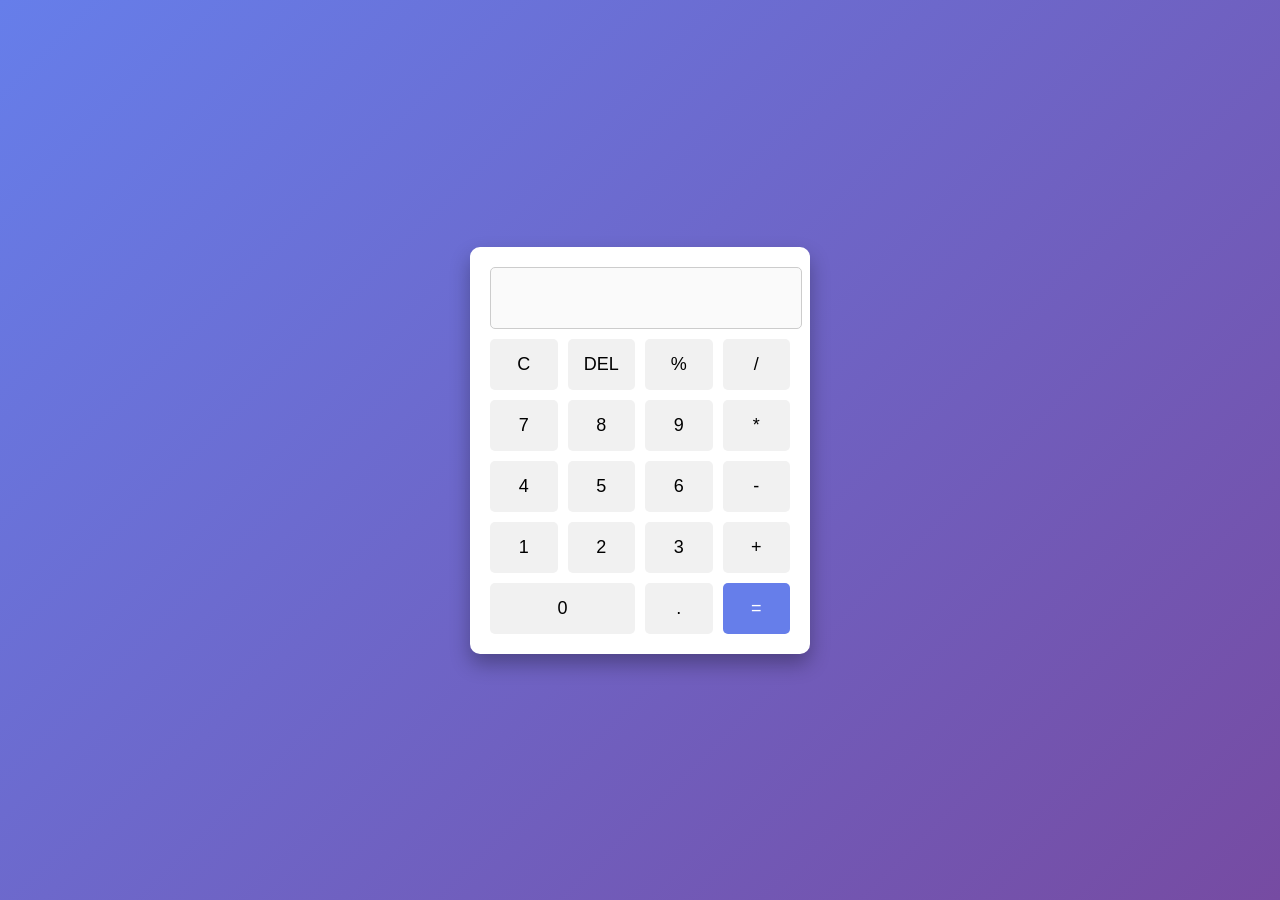
<file: calculater/index.html>
<!DOCTYPE html>
<html lang="en">
<head>
<meta charset="UTF-8">
<meta name="viewport" content="width=device-width, initial-scale=1.0">
<title>Calculator</title>
<link rel="stylesheet" href="style.css">
</head>

<body>

<div class="calculator">

<input type="text" id="display" disabled>

<div class="buttons">

<button onclick="clearDisplay()">C</button>
<button onclick="deleteLast()">DEL</button>
<button onclick="append('%')">%</button>
<button onclick="append('/')">/</button>

<button onclick="append('7')">7</button>
<button onclick="append('8')">8</button>
<button onclick="append('9')">9</button>
<button onclick="append('*')">*</button>

<button onclick="append('4')">4</button>
<button onclick="append('5')">5</button>
<button onclick="append('6')">6</button>
<button onclick="append('-')">-</button>

<button onclick="append('1')">1</button>
<button onclick="append('2')">2</button>
<button onclick="append('3')">3</button>
<button onclick="append('+')">+</button>

<button onclick="append('0')" class="zero">0</button>
<button onclick="append('.')">.</button>
<button onclick="calculate()" class="equal">=</button>

</div>

</div>

<script src="index.js"></script>

</body>
</html>
</file>
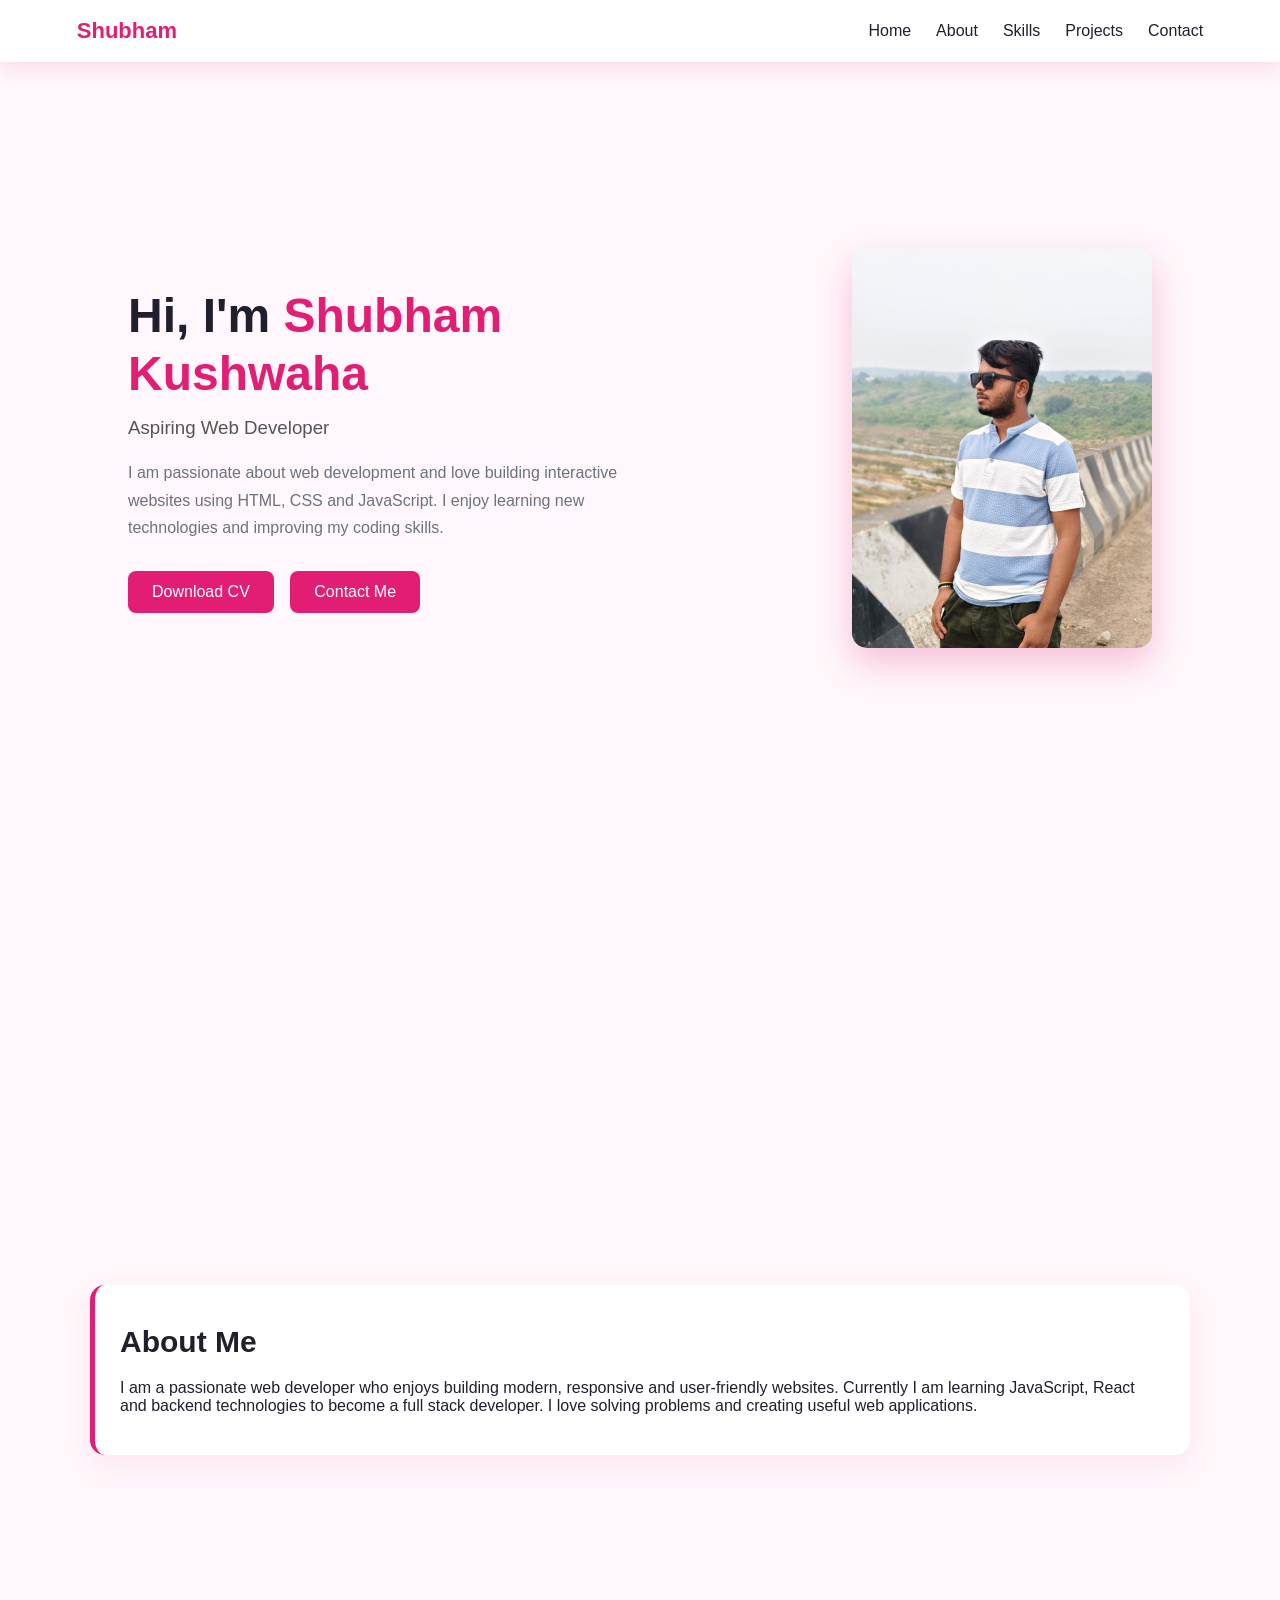
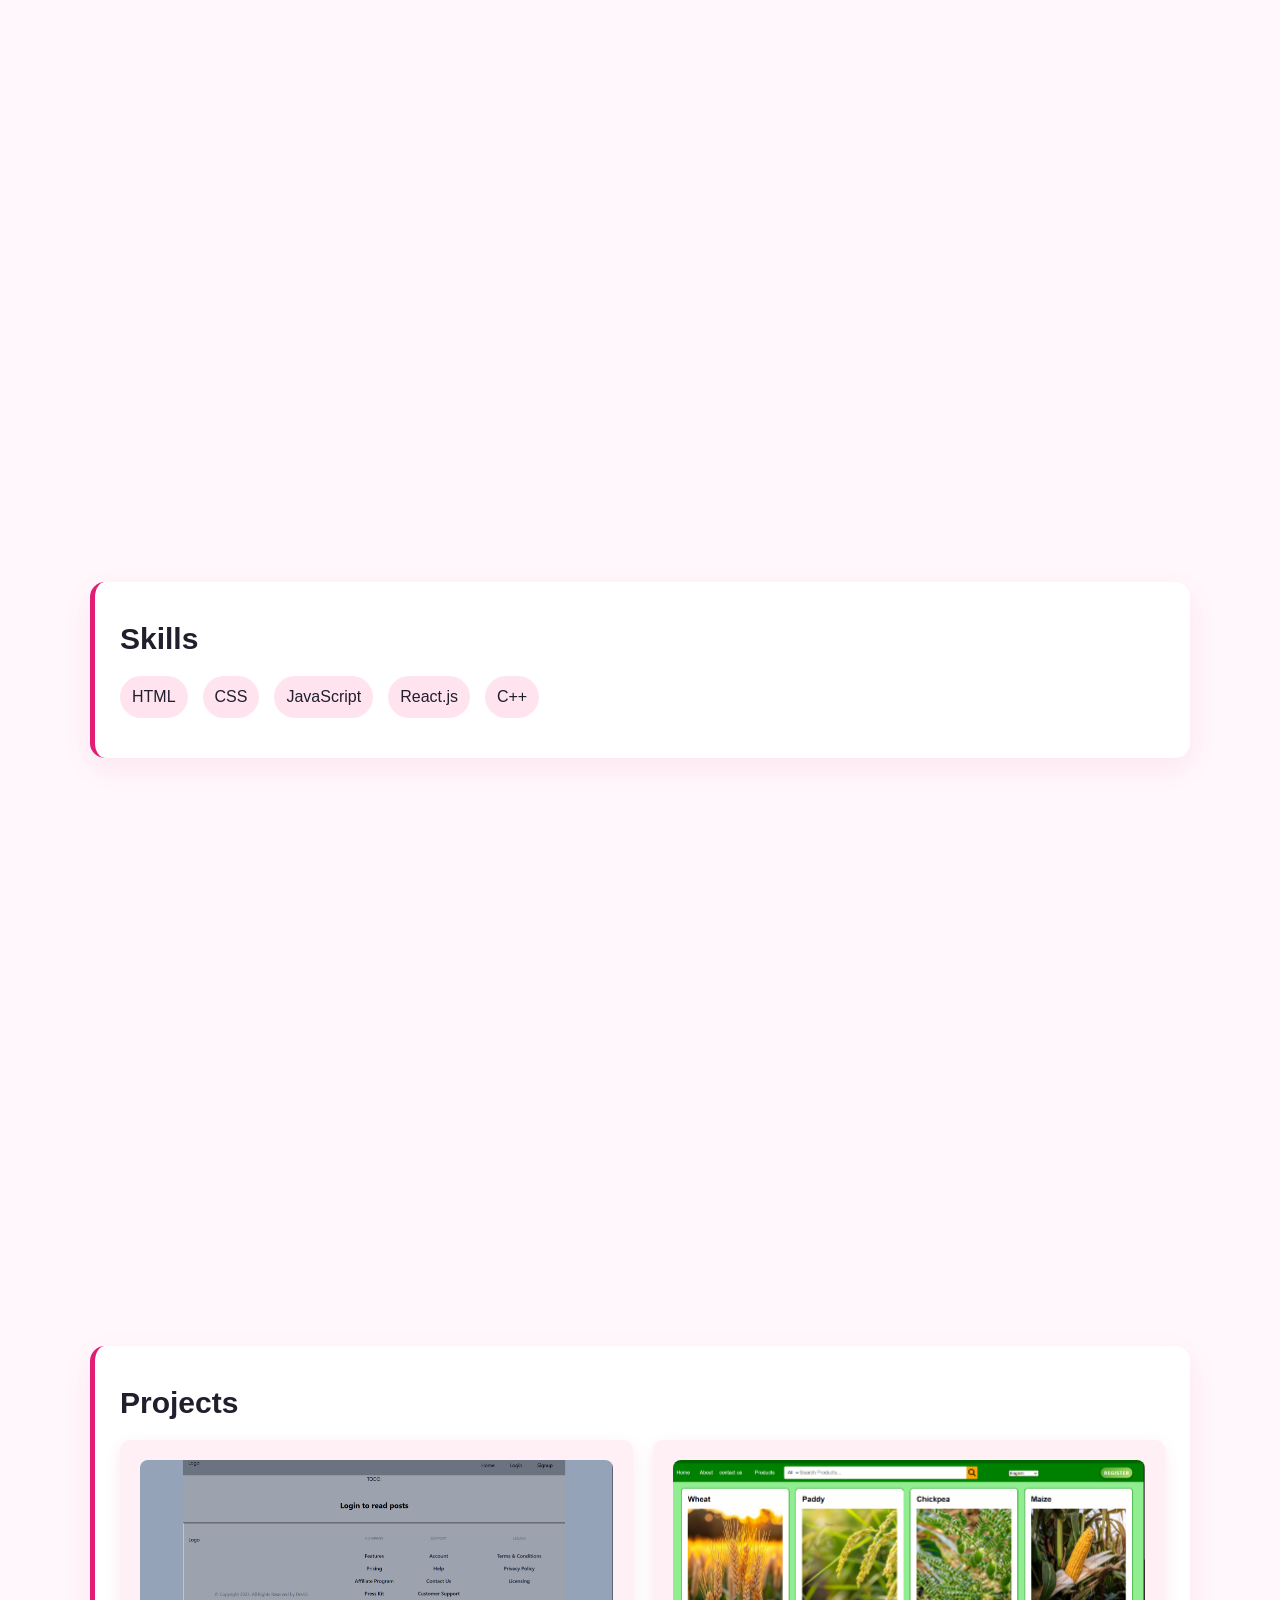
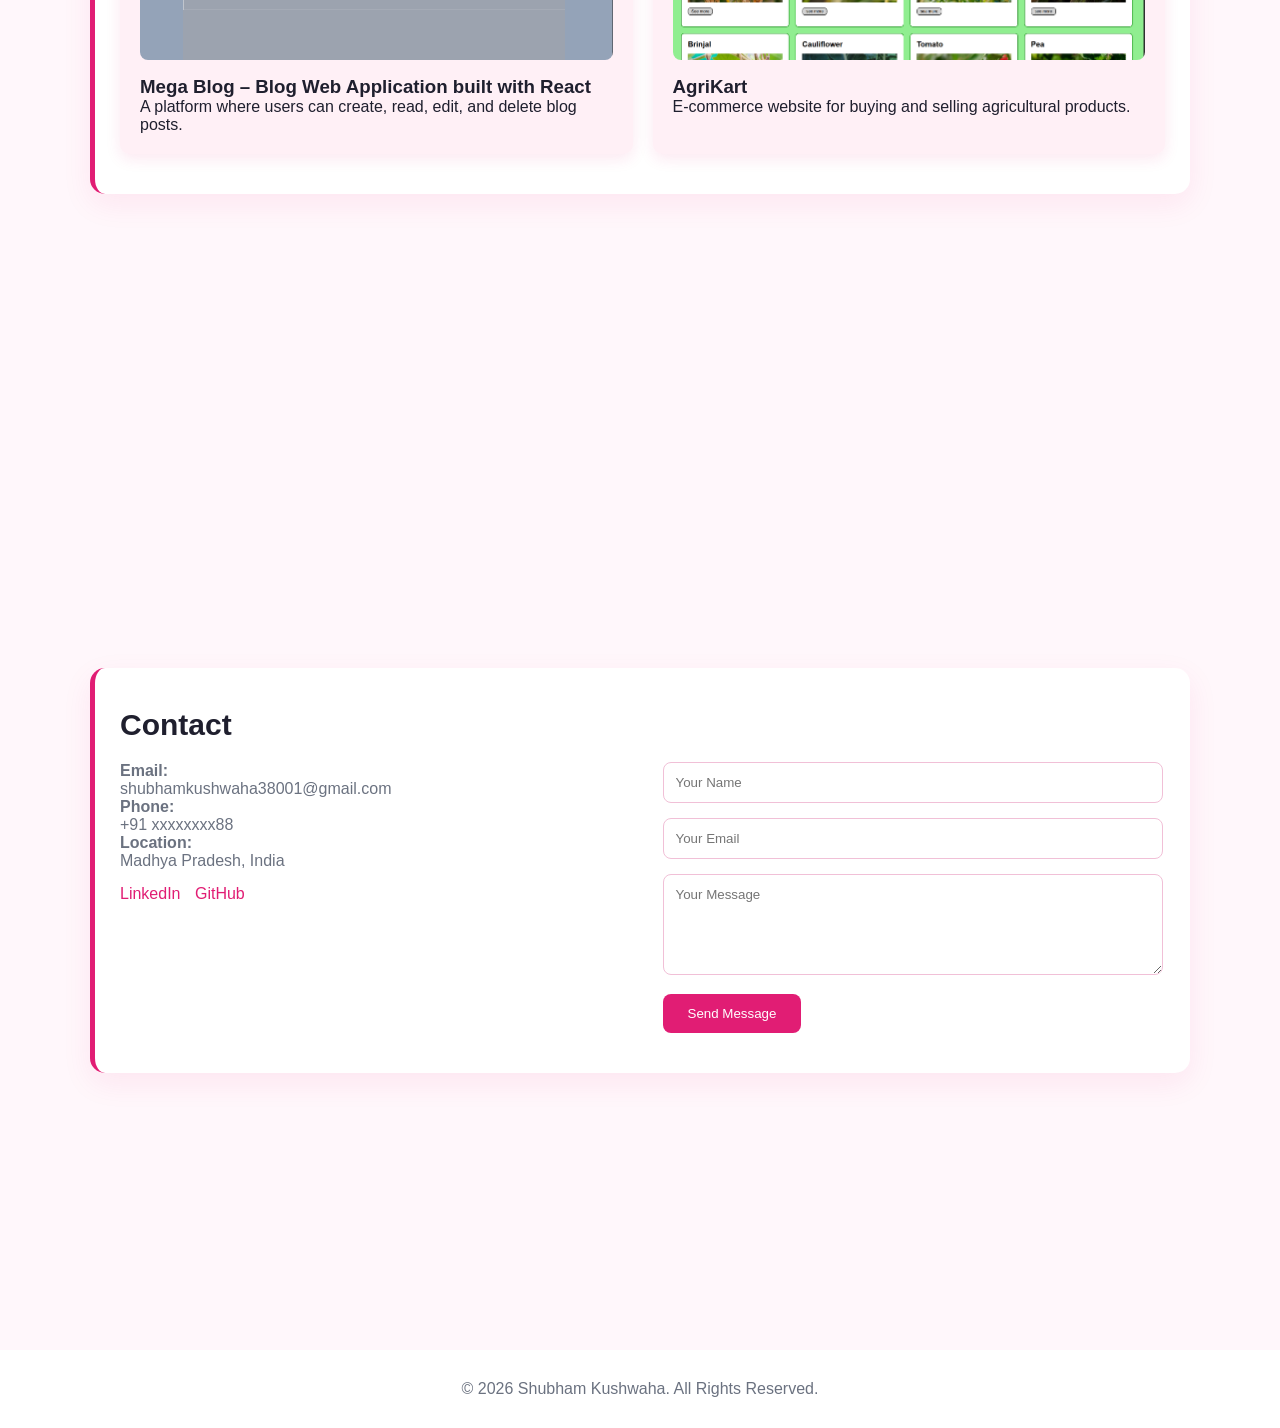
<file: portfolio/index.html>
<!DOCTYPE html>
<html lang="en">
<head>
<meta charset="UTF-8">
<meta name="viewport" content="width=device-width, initial-scale=1.0">
<title>Shubham Kushwaha | Web Developer</title>
<link rel="stylesheet" href="style.css">
</head>

<body>

<!-- Navbar -->
<nav>
  <div class="logo">Shubham</div>
  <div class="toggle" id="toggle">☰</div>

  <div class="menu" id="menu">
    <a href="#home">Home</a>
    <a href="#about">About</a>
    <a href="#skills">Skills</a>
    <a href="#projects">Projects</a>
    <a href="#contact">Contact</a>
  </div>
</nav>


<!-- Hero Section -->
<section id="home" class="hero">

<div class="hero-text">
<h1>Hi, I'm <span>Shubham Kushwaha</span></h1>

<h3>Aspiring Web Developer</h3>

<p>
I am passionate about web development and love building
interactive websites using HTML, CSS and JavaScript.
I enjoy learning new technologies and improving my coding skills.
</p>

<a href="/image/resume.pdf" class="btn primary" download>Download CV</a>
<a href="#contact" class="btn secondary">Contact Me</a>

</div>

<div class="img">
<img src="image/sk.jpeg" alt="Profile">
</div>

</section>


<!-- About -->
<section id="about">

<div class="card">

<h2>About Me</h2>

<p>
I am a passionate web developer who enjoys building modern,
responsive and user-friendly websites.

Currently I am learning JavaScript, React and backend technologies
to become a full stack developer.

I love solving problems and creating useful web applications.
</p>

</div>

</section>


<!-- Skills -->
<section id="skills">

<div class="card">

<h2>Skills</h2>

<div class="skills-grid">

<div class="skill">HTML</div>
<div class="skill">CSS</div>
<div class="skill">JavaScript</div>
<div class="skill">React.js</div>
<div class="skill">C++</div>

</div>

</div>

</section>


<!-- Projects -->
<section id="projects">

<div class="card">

<h2>Projects</h2>

<div class="projects-grid">

<div class="project">
<img src="image/mega.png">
<h3>Mega Blog – Blog Web Application built with React</h3>
<p>A platform where users can create, read, edit, and delete blog posts.</p>
</div>

<div class="project">
<img src="image/agri.png">
<h3>AgriKart</h3>
<p>E-commerce website for buying and selling agricultural products.</p>
</div>

</div>

</div>

</section>


<!-- Contact -->
<section id="contact">

<div class="card">

<h2>Contact</h2>

<div class="contact-container">

<div class="contact-details">

<p><strong>Email:</strong><br>shubhamkushwaha38001@gmail.com</p>

<p><strong>Phone:</strong><br> +91 xxxxxxxx88</p>

<p><strong>Location:</strong><br> Madhya Pradesh, India</p>

<p style="margin-top:15px;">
<a href="https://www.linkedin.com/in/shubham-kushwaha-72a888295?">LinkedIn</a>
<a href="https://github.com/shubham5574">GitHub</a>
</p>

</div>


<div class="contact-form">

<form>

<input type="text" placeholder="Your Name" required>

<input type="email" placeholder="Your Email" required>

<textarea rows="5" placeholder="Your Message" required></textarea>

<button type="submit">Send Message</button>

</form>

</div>

</div>

</div>

</section>


<footer>
© <span id="year"></span> Shubham Kushwaha. All Rights Reserved.
</footer>

<script src="script.js"></script>

</body>

</html>
</file>
<file: calculater/style.css>
body{
font-family: Arial, sans-serif;
background: linear-gradient(135deg,#667eea,#764ba2);
height:100vh;
display:flex;
justify-content:center;
align-items:center;
margin:0;
}

.calculator{
background:white;
padding:20px;
border-radius:10px;
box-shadow:0 10px 20px rgba(0,0,0,0.3);
width:300px;
}

#display{
width:100%;
height:50px;
font-size:20px;
text-align:right;
margin-bottom:10px;
padding:5px;
border:1px solid #ccc;
border-radius:5px;
}

.buttons{
display:grid;
grid-template-columns:repeat(4,1fr);
gap:10px;
}

button{
padding:15px;
font-size:18px;
border:none;
border-radius:5px;
cursor:pointer;
background:#f1f1f1;
}

button:hover{
background:#ddd;
}

.equal{
background:#667eea;
color:white;
}

.zero{
grid-column:span 2;
}
</file>
<file: portfolio/style.css>
:root{
  --bg:#fff7fb;
  --card:#ffffff;
  --primary:#e11d74;
  --text:#1f1f2e;
  --muted:#6b7280;
}

*{
  margin:0;
  padding:0;
  box-sizing:border-box;
  font-family:'Segoe UI',sans-serif;
}

html{
  scroll-behavior:smooth;
}

body{
  background:var(--bg);
  color:var(--text);
}

/* Navbar */

nav{
  position:fixed;
  top:0;
  left:0;
  width:100%;
  background:#ffffff;
  padding:18px 6%;
  display:flex;
  justify-content:space-between;
  align-items:center;
  box-shadow:0 5px 20px rgba(225,29,116,0.15);
  z-index:1000;
}

.logo{
  font-size:22px;
  font-weight:bold;
  color:var(--primary);
}

.menu{
  display:flex;
  gap:25px;
}

.menu a{
  text-decoration:none;
  color:#1f1f2e;
  font-weight:500;
}

.menu a:hover{
  color:var(--primary);
}

.toggle{
  display:none;
  font-size:26px;
  cursor:pointer;
}

/* Sections */

section{
  padding:120px 6% 80px;
}

@media(min-width:1024px){
section{
min-height:100vh;
display:flex;
align-items:center;
}
}

/* Hero */

.hero{
display:flex;
justify-content:space-between;
align-items:center;
flex-wrap:nowrap;
gap:60px;
padding:80px 10%;
}

.hero-text{
max-width:550px;
}

.hero h1{
font-size:48px;
font-weight:700;
line-height:1.2;
margin-bottom:15px;
}

.hero span{
color:var(--primary);
}

.hero h3{
font-weight:500;
color:#555;
margin-bottom:15px;
}

.hero p{
margin:20px 0 30px 0;
color:var(--muted);
line-height:1.7;
font-size:16px;
}

.btn{
display:inline-block;
padding:12px 24px;
background:var(--primary);
color:white;
border-radius:8px;
text-decoration:none;
margin-right:12px;
font-weight:500;
transition:all 0.3s ease;
}

.btn:hover{
transform:translateY(-3px);
box-shadow:0 10px 25px rgba(225,29,116,0.35);
}

.hero img{
width:100%;
max-width:300px;
border-radius:15px;
box-shadow:0 15px 35px rgba(225,29,116,0.25);
}

/* Card */

.card{
background:var(--card);
padding:40px 25px;
border-radius:15px;
box-shadow:0 10px 30px rgba(225,29,116,0.08);
width:100%;
max-width:1100px;
margin:auto;
border-left:5px solid var(--primary);
}

h2{
font-size:30px;
margin-bottom:20px;
}

/* Skills */

.skills-grid{
display:flex;
flex-wrap:wrap;
gap:15px;
margin-top:20px;
}

.skill{
padding:12px;
background:#ffe4ef;
border-radius:25px;
font-weight:500;
transition:0.3s;
cursor:pointer;
}

.skill:hover{
background:var(--primary);
color:white;
transform:translateY(-4px);
box-shadow:0 10px 20px rgba(225,29,116,0.35);
}

/* Projects */

.projects-grid{
display:grid;
grid-template-columns:repeat(auto-fit,minmax(250px,1fr));
gap:20px;
}

.project{
background:#fff0f6;
padding:20px;
border-radius:10px;
transition:all 0.3s;
box-shadow:0 5px 15px rgba(225,29,116,0.10);
}

.project:hover{
transform:translateY(-8px);
background:#ffe4ef;
box-shadow:0 15px 35px rgba(225,29,116,0.30);
}

.project img{
width:100%;
height:200px;
object-fit:cover;
border-radius:8px;
margin-bottom:12px;
}

/* Contact */

form{
max-width:500px;
}

input,textarea{
width:100%;
padding:12px;
margin-bottom:15px;
border-radius:8px;
border:1px solid #f1c0d7;
}

button{
padding:12px 25px;
border:none;
border-radius:8px;
background:var(--primary);
color:white;
cursor:pointer;
}

/* Contact layout */

.contact-container{
display:flex;
justify-content:space-between;
gap:40px;
flex-wrap:wrap;
}

.contact-details{
flex:1;
min-width:250px;
color:var(--muted);
}

.contact-details a{
color:var(--primary);
text-decoration:none;
margin-right:10px;
}

.contact-details a:hover{
text-decoration:underline;
}

.contact-form{
flex:1;
min-width:250px;
}

/* Footer */

footer{
text-align:center;
padding:30px 0;
background:#ffffff;
color:var(--muted);
margin-top:50px;
}

/* Mobile */

@media(max-width:768px){

.menu{
display:none;
flex-direction:column;
position:absolute;
right:20px;
top:60px;
background:white;
padding:20px;
border-radius:10px;
box-shadow:0 10px 25px rgba(225,29,116,0.2);
}

.menu.show{
display:flex;
}

.toggle{
display:block;
}

.hero{
flex-direction:column;
text-align:center;
}

}
</file>
